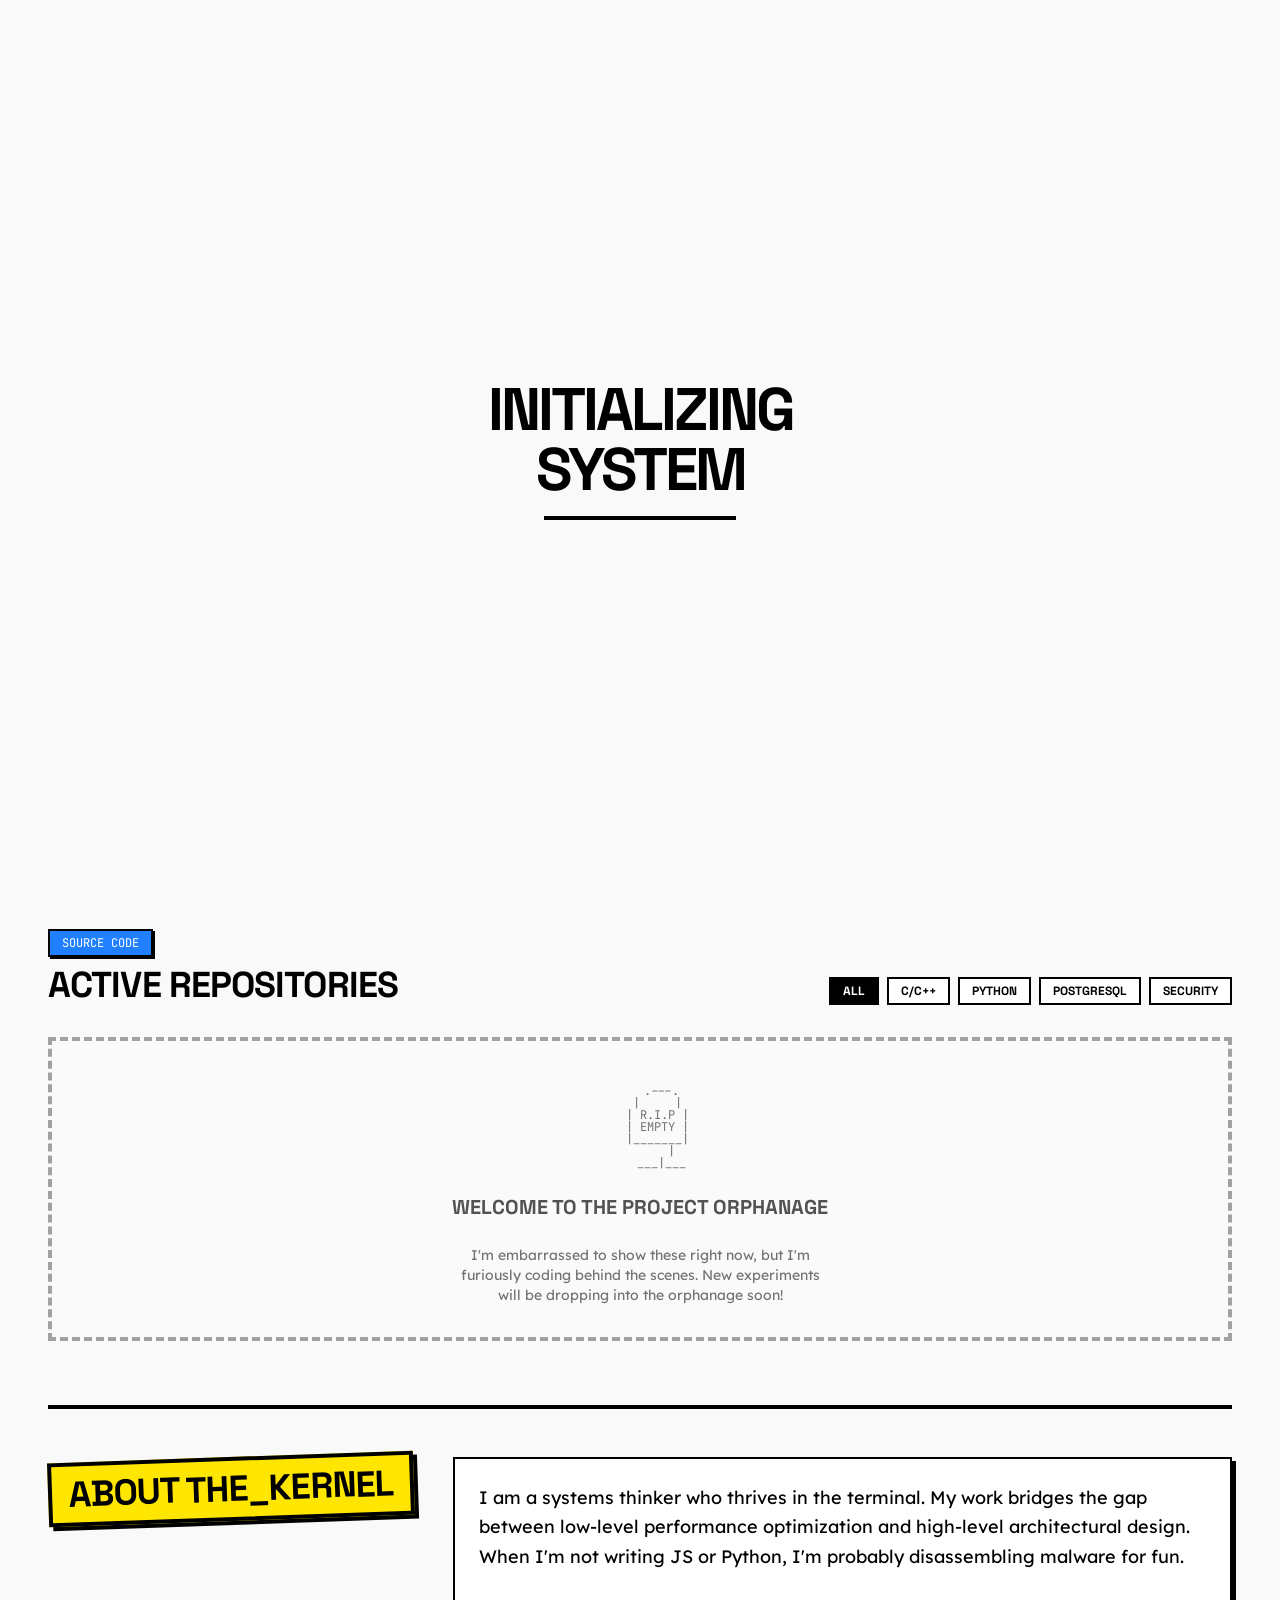
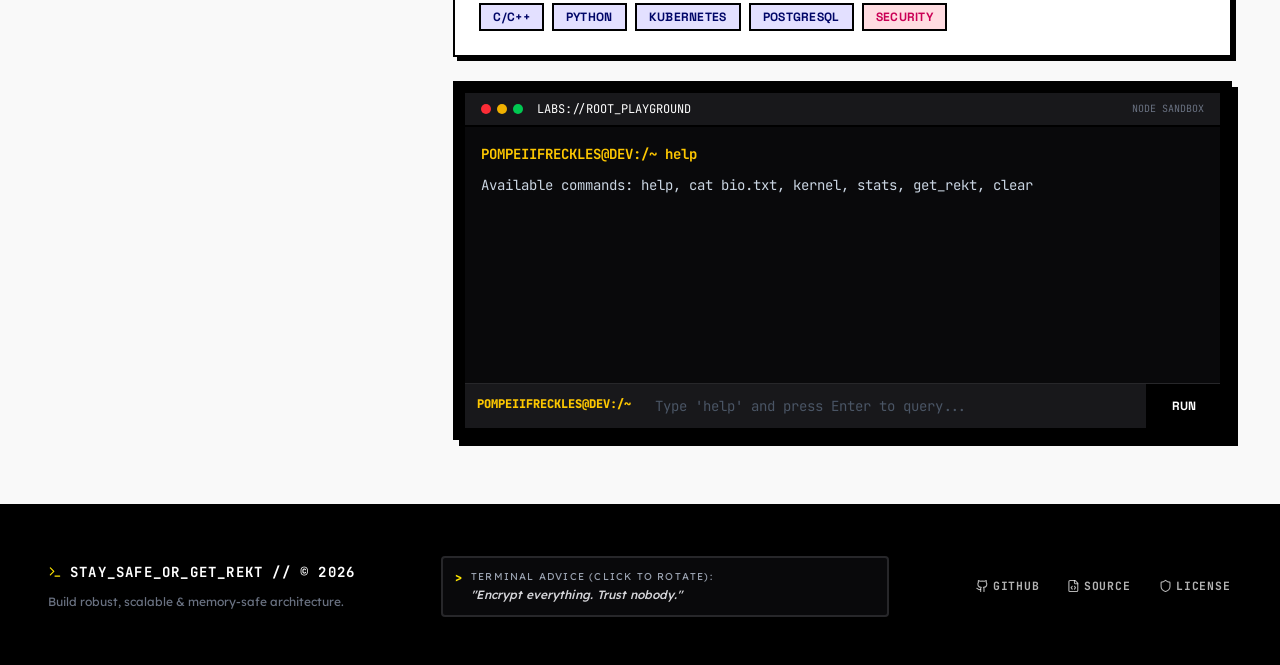
<file: index.html>
<!doctype html>
<html lang="en">
  <head>
    <meta charset="UTF-8" />
    <meta name="viewport" content="width=device-width, initial-scale=1.0" />
    <title>Pompeiifreckles</title>
    <script type="module" crossorigin src="/assets/index-KsRLMrc1.js"></script>
    <link rel="stylesheet" crossorigin href="/assets/index-DCqxo_Gd.css">
  </head>
  <body>
    <div id="root"></div>
  </body>
</html>
</file>
<file: assets/index-DCqxo_Gd.css>
@import"https://fonts.googleapis.com/css2?family=Space+Grotesk:wght@400;600;700;900&family=Lexend:wght@400;500;600&family=JetBrains+Mono:wght@400;700&display=swap";/*! tailwindcss v4.3.0 | MIT License | https://tailwindcss.com */@layer properties{@supports (((-webkit-hyphens:none)) and (not (margin-trim:inline))) or ((-moz-orient:inline) and (not (color:rgb(from red r g b)))){*,:before,:after,::backdrop{--tw-scale-x:1;--tw-scale-y:1;--tw-scale-z:1;--tw-rotate-x:initial;--tw-rotate-y:initial;--tw-rotate-z:initial;--tw-skew-x:initial;--tw-skew-y:initial;--tw-space-y-reverse:0;--tw-divide-x-reverse:0;--tw-border-style:solid;--tw-divide-y-reverse:0;--tw-gradient-position:initial;--tw-gradient-from:#0000;--tw-gradient-via:#0000;--tw-gradient-to:#0000;--tw-gradient-stops:initial;--tw-gradient-via-stops:initial;--tw-gradient-from-position:0%;--tw-gradient-via-position:50%;--tw-gradient-to-position:100%;--tw-leading:initial;--tw-font-weight:initial;--tw-tracking:initial;--tw-shadow:0 0 #0000;--tw-shadow-color:initial;--tw-shadow-alpha:100%;--tw-inset-shadow:0 0 #0000;--tw-inset-shadow-color:initial;--tw-inset-shadow-alpha:100%;--tw-ring-color:initial;--tw-ring-shadow:0 0 #0000;--tw-inset-ring-color:initial;--tw-inset-ring-shadow:0 0 #0000;--tw-ring-inset:initial;--tw-ring-offset-width:0px;--tw-ring-offset-color:#fff;--tw-ring-offset-shadow:0 0 #0000;--tw-outline-style:solid;--tw-blur:initial;--tw-brightness:initial;--tw-contrast:initial;--tw-grayscale:initial;--tw-hue-rotate:initial;--tw-invert:initial;--tw-opacity:initial;--tw-saturate:initial;--tw-sepia:initial;--tw-drop-shadow:initial;--tw-drop-shadow-color:initial;--tw-drop-shadow-alpha:100%;--tw-drop-shadow-size:initial;--tw-backdrop-blur:initial;--tw-backdrop-brightness:initial;--tw-backdrop-contrast:initial;--tw-backdrop-grayscale:initial;--tw-backdrop-hue-rotate:initial;--tw-backdrop-invert:initial;--tw-backdrop-opacity:initial;--tw-backdrop-saturate:initial;--tw-backdrop-sepia:initial;--tw-duration:initial;--tw-content:"";--tw-translate-x:0;--tw-translate-y:0;--tw-translate-z:0}}}@layer theme{:root,:host{--font-sans:"Lexend", system-ui, sans-serif;--font-mono:"JetBrains Mono", monospace;--color-red-100:oklch(93.6% .032 17.717);--color-red-200:oklch(88.5% .062 18.334);--color-red-300:oklch(80.8% .114 19.571);--color-red-400:oklch(70.4% .191 22.216);--color-red-500:oklch(63.7% .237 25.331);--color-red-600:oklch(57.7% .245 27.325);--color-red-700:oklch(50.5% .213 27.518);--color-red-950:oklch(25.8% .092 26.042);--color-orange-400:oklch(75% .183 55.934);--color-amber-50:oklch(98.7% .022 95.277);--color-amber-100:oklch(96.2% .059 95.617);--color-amber-200:oklch(92.4% .12 95.746);--color-amber-300:oklch(87.9% .169 91.605);--color-amber-400:oklch(82.8% .189 84.429);--color-amber-600:oklch(66.6% .179 58.318);--color-amber-700:oklch(55.5% .163 48.998);--color-amber-900:oklch(41.4% .112 45.904);--color-amber-950:oklch(27.9% .077 45.635);--color-yellow-400:oklch(85.2% .199 91.936);--color-yellow-500:oklch(79.5% .184 86.047);--color-yellow-600:oklch(68.1% .162 75.834);--color-lime-400:oklch(84.1% .238 128.85);--color-green-400:oklch(79.2% .209 151.711);--color-green-500:oklch(72.3% .219 149.579);--color-emerald-50:oklch(97.9% .021 166.113);--color-emerald-100:oklch(95% .052 163.051);--color-emerald-200:oklch(90.5% .093 164.15);--color-emerald-300:oklch(84.5% .143 164.978);--color-emerald-400:oklch(76.5% .177 163.223);--color-emerald-600:oklch(59.6% .145 163.225);--color-emerald-700:oklch(50.8% .118 165.612);--color-emerald-800:oklch(43.2% .095 166.913);--color-emerald-900:oklch(37.8% .077 168.94);--color-emerald-950:oklch(26.2% .051 172.552);--color-teal-200:oklch(91% .096 180.426);--color-teal-400:oklch(77.7% .152 181.912);--color-teal-700:oklch(51.1% .096 186.391);--color-cyan-400:oklch(78.9% .154 211.53);--color-sky-300:oklch(82.8% .111 230.318);--color-sky-400:oklch(74.6% .16 232.661);--color-sky-900:oklch(39.1% .09 240.876);--color-blue-400:oklch(70.7% .165 254.624);--color-blue-500:oklch(62.3% .214 259.815);--color-blue-900:oklch(37.9% .146 265.522);--color-indigo-500:oklch(58.5% .233 277.117);--color-purple-400:oklch(71.4% .203 305.504);--color-purple-500:oklch(62.7% .265 303.9);--color-purple-700:oklch(49.6% .265 301.924);--color-pink-300:oklch(82.3% .12 346.018);--color-pink-500:oklch(65.6% .241 354.308);--color-rose-300:oklch(81% .117 11.638);--color-rose-400:oklch(71.2% .194 13.428);--color-rose-500:oklch(64.5% .246 16.439);--color-rose-600:oklch(58.6% .253 17.585);--color-rose-700:oklch(51.4% .222 16.935);--color-rose-800:oklch(45.5% .188 13.697);--color-slate-100:oklch(96.8% .007 247.896);--color-slate-300:oklch(86.9% .022 252.894);--color-slate-400:oklch(70.4% .04 256.788);--color-slate-600:oklch(44.6% .043 257.281);--color-slate-700:oklch(37.2% .044 257.287);--color-slate-800:oklch(27.9% .041 260.031);--color-slate-900:oklch(20.8% .042 265.755);--color-slate-950:oklch(12.9% .042 264.695);--color-gray-300:oklch(87.2% .01 258.338);--color-gray-400:oklch(70.7% .022 261.325);--color-gray-500:oklch(55.1% .027 264.364);--color-gray-600:oklch(44.6% .03 256.802);--color-zinc-100:oklch(96.7% .001 286.375);--color-zinc-200:oklch(92% .004 286.32);--color-zinc-300:oklch(87.1% .006 286.286);--color-zinc-400:oklch(70.5% .015 286.067);--color-zinc-500:oklch(55.2% .016 285.938);--color-zinc-600:oklch(44.2% .017 285.786);--color-zinc-700:oklch(37% .013 285.805);--color-zinc-800:oklch(27.4% .006 286.033);--color-zinc-900:oklch(21% .006 285.885);--color-zinc-950:oklch(14.1% .005 285.823);--color-neutral-50:oklch(98.5% 0 0);--color-neutral-100:oklch(97% 0 0);--color-neutral-200:oklch(92.2% 0 0);--color-neutral-300:oklch(87% 0 0);--color-neutral-400:oklch(70.8% 0 0);--color-neutral-500:oklch(55.6% 0 0);--color-neutral-600:oklch(43.9% 0 0);--color-neutral-700:oklch(37.1% 0 0);--color-neutral-800:oklch(26.9% 0 0);--color-neutral-900:oklch(20.5% 0 0);--color-neutral-950:oklch(14.5% 0 0);--color-black:#000;--color-white:#fff;--spacing:.25rem;--container-sm:24rem;--container-md:28rem;--container-xl:36rem;--container-2xl:42rem;--text-xs:.75rem;--text-xs--line-height:calc(1 / .75);--text-sm:.875rem;--text-sm--line-height:calc(1.25 / .875);--text-base:1rem;--text-base--line-height: 1.5 ;--text-lg:1.125rem;--text-lg--line-height:calc(1.75 / 1.125);--text-xl:1.25rem;--text-xl--line-height:calc(1.75 / 1.25);--text-2xl:1.5rem;--text-2xl--line-height:calc(2 / 1.5);--text-3xl:1.875rem;--text-3xl--line-height: 1.2 ;--text-4xl:2.25rem;--text-4xl--line-height:calc(2.5 / 2.25);--text-5xl:3rem;--text-5xl--line-height:1;--text-6xl:3.75rem;--text-6xl--line-height:1;--text-7xl:4.5rem;--text-7xl--line-height:1;--text-8xl:6rem;--text-8xl--line-height:1;--font-weight-normal:400;--font-weight-medium:500;--font-weight-bold:700;--font-weight-extrabold:800;--font-weight-black:900;--tracking-tighter:-.05em;--tracking-tight:-.025em;--tracking-normal:0em;--tracking-wide:.025em;--tracking-wider:.05em;--tracking-widest:.1em;--leading-tight:1.25;--leading-snug:1.375;--leading-relaxed:1.625;--radius-sm:.25rem;--animate-spin:spin 1s linear infinite;--animate-ping:ping 1s cubic-bezier(0, 0, .2, 1) infinite;--animate-pulse:pulse 2s cubic-bezier(.4, 0, .6, 1) infinite;--animate-bounce:bounce 1s infinite;--blur-xs:4px;--aspect-video:16 / 9;--default-transition-duration:.15s;--default-transition-timing-function:cubic-bezier(.4, 0, .2, 1);--default-font-family:var(--font-sans);--default-mono-font-family:var(--font-mono);--font-heading:"Space Grotesk", sans-serif;--color-neo-blue:#2080ff}}@layer base{*,:after,:before,::backdrop{box-sizing:border-box;border:0 solid;margin:0;padding:0}::file-selector-button{box-sizing:border-box;border:0 solid;margin:0;padding:0}html,:host{-webkit-text-size-adjust:100%;-moz-tab-size:4;tab-size:4;line-height:1.5;font-family:var(--default-font-family,ui-sans-serif, system-ui, sans-serif, "Apple Color Emoji", "Segoe UI Emoji", "Segoe UI Symbol", "Noto Color Emoji");font-feature-settings:var(--default-font-feature-settings,normal);font-variation-settings:var(--default-font-variation-settings,normal);-webkit-tap-highlight-color:transparent}hr{height:0;color:inherit;border-top-width:1px}abbr:where([title]){-webkit-text-decoration:underline dotted;text-decoration:underline dotted}h1,h2,h3,h4,h5,h6{font-size:inherit;font-weight:inherit}a{color:inherit;-webkit-text-decoration:inherit;text-decoration:inherit}b,strong{font-weight:bolder}code,kbd,samp,pre{font-family:var(--default-mono-font-family,ui-monospace, SFMono-Regular, Menlo, Monaco, Consolas, "Liberation Mono", "Courier New", monospace);font-feature-settings:var(--default-mono-font-feature-settings,normal);font-variation-settings:var(--default-mono-font-variation-settings,normal);font-size:1em}small{font-size:80%}sub,sup{vertical-align:baseline;font-size:75%;line-height:0;position:relative}sub{bottom:-.25em}sup{top:-.5em}table{text-indent:0;border-color:inherit;border-collapse:collapse}:-moz-focusring{outline:auto}progress{vertical-align:baseline}summary{display:list-item}ol,ul,menu{list-style:none}img,svg,video,canvas,audio,iframe,embed,object{vertical-align:middle;display:block}img,video{max-width:100%;height:auto}button,input,select,optgroup,textarea{font:inherit;font-feature-settings:inherit;font-variation-settings:inherit;letter-spacing:inherit;color:inherit;opacity:1;background-color:#0000;border-radius:0}::file-selector-button{font:inherit;font-feature-settings:inherit;font-variation-settings:inherit;letter-spacing:inherit;color:inherit;opacity:1;background-color:#0000;border-radius:0}:where(select:is([multiple],[size])) optgroup{font-weight:bolder}:where(select:is([multiple],[size])) optgroup option{padding-inline-start:20px}::file-selector-button{margin-inline-end:4px}::placeholder{opacity:1}@supports (not ((-webkit-appearance:-apple-pay-button))) or (contain-intrinsic-size:1px){::placeholder{color:currentColor}@supports (color:color-mix(in lab,red,red)){::placeholder{color:color-mix(in oklab,currentcolor 50%,transparent)}}}textarea{resize:vertical}::-webkit-search-decoration{-webkit-appearance:none}::-webkit-date-and-time-value{min-height:1lh;text-align:inherit}::-webkit-datetime-edit{display:inline-flex}::-webkit-datetime-edit-fields-wrapper{padding:0}::-webkit-datetime-edit{padding-block:0}::-webkit-datetime-edit-year-field{padding-block:0}::-webkit-datetime-edit-month-field{padding-block:0}::-webkit-datetime-edit-day-field{padding-block:0}::-webkit-datetime-edit-hour-field{padding-block:0}::-webkit-datetime-edit-minute-field{padding-block:0}::-webkit-datetime-edit-second-field{padding-block:0}::-webkit-datetime-edit-millisecond-field{padding-block:0}::-webkit-datetime-edit-meridiem-field{padding-block:0}::-webkit-calendar-picker-indicator{line-height:1}:-moz-ui-invalid{box-shadow:none}button,input:where([type=button],[type=reset],[type=submit]){-webkit-appearance:button;-moz-appearance:button;appearance:button}::file-selector-button{-webkit-appearance:button;-moz-appearance:button;appearance:button}::-webkit-inner-spin-button{height:auto}::-webkit-outer-spin-button{height:auto}[hidden]:where(:not([hidden=until-found])){display:none!important}}@layer components;@layer utilities{.pointer-events-none{pointer-events:none}.collapse{visibility:collapse}.visible{visibility:visible}.absolute{position:absolute}.fixed{position:fixed}.relative{position:relative}.static{position:static}.sticky{position:sticky}.inset-0{inset:calc(var(--spacing) * 0)}.top-0{top:calc(var(--spacing) * 0)}.top-2{top:calc(var(--spacing) * 2)}.top-4{top:calc(var(--spacing) * 4)}.top-\[71px\]{top:71px}.right-0{right:calc(var(--spacing) * 0)}.right-2{right:calc(var(--spacing) * 2)}.right-4{right:calc(var(--spacing) * 4)}.bottom-0{bottom:calc(var(--spacing) * 0)}.bottom-1{bottom:calc(var(--spacing) * 1)}.bottom-4{bottom:calc(var(--spacing) * 4)}.left-0{left:calc(var(--spacing) * 0)}.left-1{left:calc(var(--spacing) * 1)}.left-2{left:calc(var(--spacing) * 2)}.left-4{left:calc(var(--spacing) * 4)}.isolate{isolation:isolate}.z-10{z-index:10}.z-40{z-index:40}.z-50{z-index:50}.z-\[55\]{z-index:55}.z-\[100\]{z-index:100}.col-span-5{grid-column:span 5/span 5}.col-span-7{grid-column:span 7/span 7}.float-left{float:left}.container{width:100%}@media(min-width:40rem){.container{max-width:40rem}}@media(min-width:48rem){.container{max-width:48rem}}@media(min-width:64rem){.container{max-width:64rem}}@media(min-width:80rem){.container{max-width:80rem}}@media(min-width:96rem){.container{max-width:96rem}}.-m-4{margin:calc(var(--spacing) * -4)}.m-1{margin:calc(var(--spacing) * 1)}.mx-auto{margin-inline:auto}.my-4{margin-block:calc(var(--spacing) * 4)}.my-6{margin-block:calc(var(--spacing) * 6)}.my-8{margin-block:calc(var(--spacing) * 8)}.my-10{margin-block:calc(var(--spacing) * 10)}.my-12{margin-block:calc(var(--spacing) * 12)}.my-auto{margin-block:auto}.mt-0\.5{margin-top:calc(var(--spacing) * .5)}.mt-1{margin-top:calc(var(--spacing) * 1)}.mt-1\.5{margin-top:calc(var(--spacing) * 1.5)}.mt-2{margin-top:calc(var(--spacing) * 2)}.mt-3{margin-top:calc(var(--spacing) * 3)}.mt-4{margin-top:calc(var(--spacing) * 4)}.mt-6{margin-top:calc(var(--spacing) * 6)}.mt-8{margin-top:calc(var(--spacing) * 8)}.mt-12{margin-top:calc(var(--spacing) * 12)}.mt-16{margin-top:calc(var(--spacing) * 16)}.mt-auto{margin-top:auto}.mr-1{margin-right:calc(var(--spacing) * 1)}.mr-2{margin-right:calc(var(--spacing) * 2)}.mb-1{margin-bottom:calc(var(--spacing) * 1)}.mb-1\.5{margin-bottom:calc(var(--spacing) * 1.5)}.mb-2{margin-bottom:calc(var(--spacing) * 2)}.mb-3{margin-bottom:calc(var(--spacing) * 3)}.mb-4{margin-bottom:calc(var(--spacing) * 4)}.mb-6{margin-bottom:calc(var(--spacing) * 6)}.mb-8{margin-bottom:calc(var(--spacing) * 8)}.ml-2{margin-left:calc(var(--spacing) * 2)}.ml-4{margin-left:calc(var(--spacing) * 4)}.block{display:block}.flex{display:flex}.grid{display:grid}.hidden{display:none}.inline{display:inline}.inline-block{display:inline-block}.inline-flex{display:inline-flex}.table{display:table}.aspect-video{aspect-ratio:var(--aspect-video)}.h-1{height:calc(var(--spacing) * 1)}.h-1\.5{height:calc(var(--spacing) * 1.5)}.h-2{height:calc(var(--spacing) * 2)}.h-2\.5{height:calc(var(--spacing) * 2.5)}.h-3{height:calc(var(--spacing) * 3)}.h-3\.5{height:calc(var(--spacing) * 3.5)}.h-4{height:calc(var(--spacing) * 4)}.h-5{height:calc(var(--spacing) * 5)}.h-6{height:calc(var(--spacing) * 6)}.h-8{height:calc(var(--spacing) * 8)}.h-10{height:calc(var(--spacing) * 10)}.h-12{height:calc(var(--spacing) * 12)}.h-16{height:calc(var(--spacing) * 16)}.h-20{height:calc(var(--spacing) * 20)}.h-24{height:calc(var(--spacing) * 24)}.h-28{height:calc(var(--spacing) * 28)}.h-48{height:calc(var(--spacing) * 48)}.h-64{height:calc(var(--spacing) * 64)}.h-\[160px\]{height:160px}.h-\[180px\]{height:180px}.h-\[190px\]{height:190px}.h-\[256px\]{height:256px}.h-auto{height:auto}.h-full{height:100%}.max-h-\[110px\]{max-height:110px}.max-h-\[180px\]{max-height:180px}.max-h-\[400px\]{max-height:400px}.min-h-\[140px\]{min-height:140px}.min-h-\[220px\]{min-height:220px}.min-h-\[240px\]{min-height:240px}.min-h-\[300px\]{min-height:300px}.min-h-\[400px\]{min-height:400px}.min-h-screen{min-height:100vh}.w-1{width:calc(var(--spacing) * 1)}.w-1\.5{width:calc(var(--spacing) * 1.5)}.w-2{width:calc(var(--spacing) * 2)}.w-2\.5{width:calc(var(--spacing) * 2.5)}.w-3{width:calc(var(--spacing) * 3)}.w-3\.5{width:calc(var(--spacing) * 3.5)}.w-4{width:calc(var(--spacing) * 4)}.w-5{width:calc(var(--spacing) * 5)}.w-6{width:calc(var(--spacing) * 6)}.w-8{width:calc(var(--spacing) * 8)}.w-10{width:calc(var(--spacing) * 10)}.w-12{width:calc(var(--spacing) * 12)}.w-16{width:calc(var(--spacing) * 16)}.w-20{width:calc(var(--spacing) * 20)}.w-24{width:calc(var(--spacing) * 24)}.w-48{width:calc(var(--spacing) * 48)}.w-\[45\%\]{width:45%}.w-\[180px\]{width:180px}.w-full{width:100%}.max-w-2xl{max-width:var(--container-2xl)}.max-w-\[180px\]{max-width:180px}.max-w-\[200px\]{max-width:200px}.max-w-\[240px\]{max-width:240px}.max-w-\[280px\]{max-width:280px}.max-w-\[320px\]{max-width:320px}.max-w-\[340px\]{max-width:340px}.max-w-\[1440px\]{max-width:1440px}.max-w-full{max-width:100%}.max-w-none{max-width:none}.max-w-sm{max-width:var(--container-sm)}.max-w-xl{max-width:var(--container-xl)}.min-w-\[80px\]{min-width:80px}.flex-1{flex:1}.flex-shrink-0{flex-shrink:0}.flex-grow{flex-grow:1}.scale-95{--tw-scale-x:95%;--tw-scale-y:95%;--tw-scale-z:95%;scale:var(--tw-scale-x) var(--tw-scale-y)}.scale-\[0\.98\]{scale:.98}.-rotate-1{rotate:-1deg}.-rotate-2{rotate:-2deg}.transform{transform:var(--tw-rotate-x,) var(--tw-rotate-y,) var(--tw-rotate-z,) var(--tw-skew-x,) var(--tw-skew-y,)}.animate-bounce{animation:var(--animate-bounce)}.animate-ping{animation:var(--animate-ping)}.animate-pulse{animation:var(--animate-pulse)}.animate-spin{animation:var(--animate-spin)}.cursor-not-allowed{cursor:not-allowed}.cursor-pointer{cursor:pointer}.resize{resize:both}.resize-none{resize:none}.list-none{list-style-type:none}.grid-cols-1{grid-template-columns:repeat(1,minmax(0,1fr))}.grid-cols-2{grid-template-columns:repeat(2,minmax(0,1fr))}.grid-cols-3{grid-template-columns:repeat(3,minmax(0,1fr))}.grid-cols-4{grid-template-columns:repeat(4,minmax(0,1fr))}.grid-cols-12{grid-template-columns:repeat(12,minmax(0,1fr))}.flex-col{flex-direction:column}.flex-row{flex-direction:row}.flex-wrap{flex-wrap:wrap}.items-center{align-items:center}.items-start{align-items:flex-start}.items-stretch{align-items:stretch}.justify-between{justify-content:space-between}.justify-center{justify-content:center}.justify-end{justify-content:flex-end}.gap-1{gap:calc(var(--spacing) * 1)}.gap-1\.5{gap:calc(var(--spacing) * 1.5)}.gap-2{gap:calc(var(--spacing) * 2)}.gap-2\.5{gap:calc(var(--spacing) * 2.5)}.gap-3{gap:calc(var(--spacing) * 3)}.gap-4{gap:calc(var(--spacing) * 4)}.gap-6{gap:calc(var(--spacing) * 6)}.gap-8{gap:calc(var(--spacing) * 8)}.gap-12{gap:calc(var(--spacing) * 12)}.gap-16{gap:calc(var(--spacing) * 16)}:where(.space-y-1>:not(:last-child)){--tw-space-y-reverse:0;margin-block-start:calc(calc(var(--spacing) * 1) * var(--tw-space-y-reverse));margin-block-end:calc(calc(var(--spacing) * 1) * calc(1 - var(--tw-space-y-reverse)))}:where(.space-y-1\.5>:not(:last-child)){--tw-space-y-reverse:0;margin-block-start:calc(calc(var(--spacing) * 1.5) * var(--tw-space-y-reverse));margin-block-end:calc(calc(var(--spacing) * 1.5) * calc(1 - var(--tw-space-y-reverse)))}:where(.space-y-2>:not(:last-child)){--tw-space-y-reverse:0;margin-block-start:calc(calc(var(--spacing) * 2) * var(--tw-space-y-reverse));margin-block-end:calc(calc(var(--spacing) * 2) * calc(1 - var(--tw-space-y-reverse)))}:where(.space-y-2\.5>:not(:last-child)){--tw-space-y-reverse:0;margin-block-start:calc(calc(var(--spacing) * 2.5) * var(--tw-space-y-reverse));margin-block-end:calc(calc(var(--spacing) * 2.5) * calc(1 - var(--tw-space-y-reverse)))}:where(.space-y-3>:not(:last-child)){--tw-space-y-reverse:0;margin-block-start:calc(calc(var(--spacing) * 3) * var(--tw-space-y-reverse));margin-block-end:calc(calc(var(--spacing) * 3) * calc(1 - var(--tw-space-y-reverse)))}:where(.space-y-4>:not(:last-child)){--tw-space-y-reverse:0;margin-block-start:calc(calc(var(--spacing) * 4) * var(--tw-space-y-reverse));margin-block-end:calc(calc(var(--spacing) * 4) * calc(1 - var(--tw-space-y-reverse)))}:where(.space-y-8>:not(:last-child)){--tw-space-y-reverse:0;margin-block-start:calc(calc(var(--spacing) * 8) * var(--tw-space-y-reverse));margin-block-end:calc(calc(var(--spacing) * 8) * calc(1 - var(--tw-space-y-reverse)))}:where(.divide-x-2>:not(:last-child)){--tw-divide-x-reverse:0;border-inline-style:var(--tw-border-style);border-inline-start-width:calc(2px * var(--tw-divide-x-reverse));border-inline-end-width:calc(2px * calc(1 - var(--tw-divide-x-reverse)))}:where(.divide-y-4>:not(:last-child)){--tw-divide-y-reverse:0;border-bottom-style:var(--tw-border-style);border-top-style:var(--tw-border-style);border-top-width:calc(4px * var(--tw-divide-y-reverse));border-bottom-width:calc(4px * calc(1 - var(--tw-divide-y-reverse)))}:where(.divide-black>:not(:last-child)){border-color:var(--color-black)}.truncate{text-overflow:ellipsis;white-space:nowrap;overflow:hidden}.overflow-hidden{overflow:hidden}.overflow-x-auto{overflow-x:auto}.overflow-x-hidden{overflow-x:hidden}.overflow-y-auto{overflow-y:auto}.rounded{border-radius:.25rem}.rounded-full{border-radius:3.40282e38px}.rounded-none{border-radius:0}.rounded-sm{border-radius:var(--radius-sm)}.border{border-style:var(--tw-border-style);border-width:1px}.border-2{border-style:var(--tw-border-style);border-width:2px}.border-4{border-style:var(--tw-border-style);border-width:4px}.border-t{border-top-style:var(--tw-border-style);border-top-width:1px}.border-t-2{border-top-style:var(--tw-border-style);border-top-width:2px}.border-t-4{border-top-style:var(--tw-border-style);border-top-width:4px}.border-r-2{border-right-style:var(--tw-border-style);border-right-width:2px}.border-b{border-bottom-style:var(--tw-border-style);border-bottom-width:1px}.border-b-2{border-bottom-style:var(--tw-border-style);border-bottom-width:2px}.border-b-4{border-bottom-style:var(--tw-border-style);border-bottom-width:4px}.border-l{border-left-style:var(--tw-border-style);border-left-width:1px}.border-l-2{border-left-style:var(--tw-border-style);border-left-width:2px}.border-l-4{border-left-style:var(--tw-border-style);border-left-width:4px}.border-dashed{--tw-border-style:dashed;border-style:dashed}.border-none{--tw-border-style:none;border-style:none}.border-\[\#00d8ff\]{border-color:#00d8ff}.border-\[\#18b6f6\]{border-color:#18b6f6}.border-\[\#dd0031\]{border-color:#dd0031}.border-\[\#ff3e00\]{border-color:#ff3e00}.border-amber-200{border-color:var(--color-amber-200)}.border-black{border-color:var(--color-black)}.border-black\/5{border-color:#0000000d}@supports (color:color-mix(in lab,red,red)){.border-black\/5{border-color:color-mix(in oklab,var(--color-black) 5%,transparent)}}.border-black\/10{border-color:#0000001a}@supports (color:color-mix(in lab,red,red)){.border-black\/10{border-color:color-mix(in oklab,var(--color-black) 10%,transparent)}}.border-black\/15{border-color:#00000026}@supports (color:color-mix(in lab,red,red)){.border-black\/15{border-color:color-mix(in oklab,var(--color-black) 15%,transparent)}}.border-black\/20{border-color:#0003}@supports (color:color-mix(in lab,red,red)){.border-black\/20{border-color:color-mix(in oklab,var(--color-black) 20%,transparent)}}.border-black\/30{border-color:#0000004d}@supports (color:color-mix(in lab,red,red)){.border-black\/30{border-color:color-mix(in oklab,var(--color-black) 30%,transparent)}}.border-emerald-800{border-color:var(--color-emerald-800)}.border-emerald-900{border-color:var(--color-emerald-900)}.border-gray-400{border-color:var(--color-gray-400)}.border-neutral-200{border-color:var(--color-neutral-200)}.border-neutral-300{border-color:var(--color-neutral-300)}.border-neutral-400{border-color:var(--color-neutral-400)}.border-neutral-700{border-color:var(--color-neutral-700)}.border-neutral-800{border-color:var(--color-neutral-800)}.border-red-500{border-color:var(--color-red-500)}.border-rose-300{border-color:var(--color-rose-300)}.border-sky-300{border-color:var(--color-sky-300)}.border-slate-300{border-color:var(--color-slate-300)}.border-slate-700{border-color:var(--color-slate-700)}.border-white{border-color:var(--color-white)}.border-white\/5{border-color:#ffffff0d}@supports (color:color-mix(in lab,red,red)){.border-white\/5{border-color:color-mix(in oklab,var(--color-white) 5%,transparent)}}.border-white\/10{border-color:#ffffff1a}@supports (color:color-mix(in lab,red,red)){.border-white\/10{border-color:color-mix(in oklab,var(--color-white) 10%,transparent)}}.border-yellow-600{border-color:var(--color-yellow-600)}.border-zinc-800{border-color:var(--color-zinc-800)}.border-zinc-900{border-color:var(--color-zinc-900)}.border-t-transparent{border-top-color:#0000}.bg-\[\#0e1726\]{background-color:#0e1726}.bg-\[\#00d8ff\]\/10{background-color:#00d8ff1a}.bg-\[\#00d8ff\]\/20{background-color:#00d8ff33}.bg-\[\#2a3649\]{background-color:#2a3649}.bg-\[\#2c1d2d\]{background-color:#2c1d2d}.bg-\[\#4d4d4d\]{background-color:#4d4d4d}.bg-\[\#18b6f6\]\/10{background-color:#18b6f61a}.bg-\[\#18b6f6\]\/20{background-color:#18b6f633}.bg-\[\#075e54\]{background-color:#075e54}.bg-\[\#128c7e\]{background-color:#128c7e}.bg-\[\#18181b\]{background-color:#18181b}.bg-\[\#FFE600\]{background-color:#ffe600}.bg-\[\#aee5eb\]{background-color:#aee5eb}.bg-\[\#bdc2ff\]{background-color:#bdc2ff}.bg-\[\#bdffc2\]{background-color:#bdffc2}.bg-\[\#cc0000\]{background-color:#c00}.bg-\[\#ccd9ff\]{background-color:#ccd9ff}.bg-\[\#dd0031\]\/10{background-color:#dd00311a}.bg-\[\#dd0031\]\/20{background-color:#dd003133}.bg-\[\#e0f2fe\]{background-color:#e0f2fe}.bg-\[\#e0f3ff\]{background-color:#e0f3ff}.bg-\[\#e0ffca\]{background-color:#e0ffca}.bg-\[\#e3e0ff\]{background-color:#e3e0ff}.bg-\[\#f9f9f9\]{background-color:#f9f9f9}.bg-\[\#faf8f5\]{background-color:#faf8f5}.bg-\[\#ff3e00\]\/10{background-color:#ff3e001a}.bg-\[\#ff3e00\]\/20{background-color:#ff3e0033}.bg-\[\#ff4a4c\]{background-color:#ff4a4c}.bg-\[\#ff7e67\]{background-color:#ff7e67}.bg-\[\#ffa0bf\]{background-color:#ffa0bf}.bg-\[\#ffa6b6\]{background-color:#ffa6b6}.bg-\[\#ffb2bf\]{background-color:#ffb2bf}.bg-\[\#ffdad6\]{background-color:#ffdad6}.bg-\[\#ffdce1\]{background-color:#ffdce1}.bg-\[\#ffe600\]{background-color:#ffe600}.bg-\[\#ffffff10\]{background-color:#ffffff10}.bg-amber-50{background-color:var(--color-amber-50)}.bg-amber-100{background-color:var(--color-amber-100)}.bg-amber-300{background-color:var(--color-amber-300)}.bg-amber-400{background-color:var(--color-amber-400)}.bg-black{background-color:var(--color-black)}.bg-black\/40{background-color:#0006}@supports (color:color-mix(in lab,red,red)){.bg-black\/40{background-color:color-mix(in oklab,var(--color-black) 40%,transparent)}}.bg-black\/50{background-color:#00000080}@supports (color:color-mix(in lab,red,red)){.bg-black\/50{background-color:color-mix(in oklab,var(--color-black) 50%,transparent)}}.bg-black\/75{background-color:#000000bf}@supports (color:color-mix(in lab,red,red)){.bg-black\/75{background-color:color-mix(in oklab,var(--color-black) 75%,transparent)}}.bg-blue-400{background-color:var(--color-blue-400)}.bg-cyan-400{background-color:var(--color-cyan-400)}.bg-emerald-50{background-color:var(--color-emerald-50)}.bg-emerald-100{background-color:var(--color-emerald-100)}.bg-emerald-300{background-color:var(--color-emerald-300)}.bg-emerald-400{background-color:var(--color-emerald-400)}.bg-emerald-600{background-color:var(--color-emerald-600)}.bg-emerald-950\/20{background-color:#002c2233}@supports (color:color-mix(in lab,red,red)){.bg-emerald-950\/20{background-color:color-mix(in oklab,var(--color-emerald-950) 20%,transparent)}}.bg-gray-300{background-color:var(--color-gray-300)}.bg-gray-400{background-color:var(--color-gray-400)}.bg-green-500{background-color:var(--color-green-500)}.bg-neo-blue{background-color:var(--color-neo-blue)}.bg-neutral-50{background-color:var(--color-neutral-50)}.bg-neutral-100{background-color:var(--color-neutral-100)}.bg-neutral-100\/20{background-color:#f5f5f533}@supports (color:color-mix(in lab,red,red)){.bg-neutral-100\/20{background-color:color-mix(in oklab,var(--color-neutral-100) 20%,transparent)}}.bg-neutral-200{background-color:var(--color-neutral-200)}.bg-neutral-200\/60{background-color:#e5e5e599}@supports (color:color-mix(in lab,red,red)){.bg-neutral-200\/60{background-color:color-mix(in oklab,var(--color-neutral-200) 60%,transparent)}}.bg-neutral-300{background-color:var(--color-neutral-300)}.bg-neutral-600{background-color:var(--color-neutral-600)}.bg-neutral-900{background-color:var(--color-neutral-900)}.bg-neutral-950{background-color:var(--color-neutral-950)}.bg-purple-400{background-color:var(--color-purple-400)}.bg-red-100{background-color:var(--color-red-100)}.bg-red-400{background-color:var(--color-red-400)}.bg-red-500{background-color:var(--color-red-500)}.bg-rose-300{background-color:var(--color-rose-300)}.bg-rose-400{background-color:var(--color-rose-400)}.bg-sky-900{background-color:var(--color-sky-900)}.bg-slate-700{background-color:var(--color-slate-700)}.bg-slate-800{background-color:var(--color-slate-800)}.bg-slate-900{background-color:var(--color-slate-900)}.bg-teal-200{background-color:var(--color-teal-200)}.bg-transparent{background-color:#0000}.bg-white{background-color:var(--color-white)}.bg-white\/10{background-color:#ffffff1a}@supports (color:color-mix(in lab,red,red)){.bg-white\/10{background-color:color-mix(in oklab,var(--color-white) 10%,transparent)}}.bg-yellow-400{background-color:var(--color-yellow-400)}.bg-yellow-500{background-color:var(--color-yellow-500)}.bg-zinc-800{background-color:var(--color-zinc-800)}.bg-zinc-900{background-color:var(--color-zinc-900)}.bg-zinc-950{background-color:var(--color-zinc-950)}.bg-gradient-to-b{--tw-gradient-position:to bottom in oklab;background-image:linear-gradient(var(--tw-gradient-stops))}.bg-gradient-to-r{--tw-gradient-position:to right in oklab;background-image:linear-gradient(var(--tw-gradient-stops))}.from-indigo-500{--tw-gradient-from:var(--color-indigo-500);--tw-gradient-stops:var(--tw-gradient-via-stops,var(--tw-gradient-position), var(--tw-gradient-from) var(--tw-gradient-from-position), var(--tw-gradient-to) var(--tw-gradient-to-position))}.from-red-500{--tw-gradient-from:var(--color-red-500);--tw-gradient-stops:var(--tw-gradient-via-stops,var(--tw-gradient-position), var(--tw-gradient-from) var(--tw-gradient-from-position), var(--tw-gradient-to) var(--tw-gradient-to-position))}.via-green-400{--tw-gradient-via:var(--color-green-400);--tw-gradient-via-stops:var(--tw-gradient-position), var(--tw-gradient-from) var(--tw-gradient-from-position), var(--tw-gradient-via) var(--tw-gradient-via-position), var(--tw-gradient-to) var(--tw-gradient-to-position);--tw-gradient-stops:var(--tw-gradient-via-stops)}.via-orange-400{--tw-gradient-via:var(--color-orange-400);--tw-gradient-via-stops:var(--tw-gradient-position), var(--tw-gradient-from) var(--tw-gradient-from-position), var(--tw-gradient-via) var(--tw-gradient-via-position), var(--tw-gradient-to) var(--tw-gradient-to-position);--tw-gradient-stops:var(--tw-gradient-via-stops)}.via-purple-500{--tw-gradient-via:var(--color-purple-500);--tw-gradient-via-stops:var(--tw-gradient-position), var(--tw-gradient-from) var(--tw-gradient-from-position), var(--tw-gradient-via) var(--tw-gradient-via-position), var(--tw-gradient-to) var(--tw-gradient-to-position);--tw-gradient-stops:var(--tw-gradient-via-stops)}.to-pink-500{--tw-gradient-to:var(--color-pink-500);--tw-gradient-stops:var(--tw-gradient-via-stops,var(--tw-gradient-position), var(--tw-gradient-from) var(--tw-gradient-from-position), var(--tw-gradient-to) var(--tw-gradient-to-position))}.to-sky-400{--tw-gradient-to:var(--color-sky-400);--tw-gradient-stops:var(--tw-gradient-via-stops,var(--tw-gradient-position), var(--tw-gradient-from) var(--tw-gradient-from-position), var(--tw-gradient-to) var(--tw-gradient-to-position))}.fill-\[\#FFE600\]{fill:#ffe600}.fill-\[\#ca0055\]{fill:#ca0055}.fill-red-200{fill:var(--color-red-200)}.fill-yellow-400{fill:var(--color-yellow-400)}.object-cover{object-fit:cover}.p-0\.5{padding:calc(var(--spacing) * .5)}.p-1{padding:calc(var(--spacing) * 1)}.p-1\.5{padding:calc(var(--spacing) * 1.5)}.p-2{padding:calc(var(--spacing) * 2)}.p-2\.5{padding:calc(var(--spacing) * 2.5)}.p-3{padding:calc(var(--spacing) * 3)}.p-3\.5{padding:calc(var(--spacing) * 3.5)}.p-4{padding:calc(var(--spacing) * 4)}.p-5{padding:calc(var(--spacing) * 5)}.p-6{padding:calc(var(--spacing) * 6)}.p-8{padding:calc(var(--spacing) * 8)}.p-12{padding:calc(var(--spacing) * 12)}.px-1{padding-inline:calc(var(--spacing) * 1)}.px-1\.5{padding-inline:calc(var(--spacing) * 1.5)}.px-2{padding-inline:calc(var(--spacing) * 2)}.px-3{padding-inline:calc(var(--spacing) * 3)}.px-4{padding-inline:calc(var(--spacing) * 4)}.px-5{padding-inline:calc(var(--spacing) * 5)}.px-6{padding-inline:calc(var(--spacing) * 6)}.py-0\.5{padding-block:calc(var(--spacing) * .5)}.py-1{padding-block:calc(var(--spacing) * 1)}.py-1\.5{padding-block:calc(var(--spacing) * 1.5)}.py-2{padding-block:calc(var(--spacing) * 2)}.py-2\.5{padding-block:calc(var(--spacing) * 2.5)}.py-3{padding-block:calc(var(--spacing) * 3)}.py-4{padding-block:calc(var(--spacing) * 4)}.py-6{padding-block:calc(var(--spacing) * 6)}.py-12{padding-block:calc(var(--spacing) * 12)}.pt-1{padding-top:calc(var(--spacing) * 1)}.pt-2{padding-top:calc(var(--spacing) * 2)}.pt-3{padding-top:calc(var(--spacing) * 3)}.pt-4{padding-top:calc(var(--spacing) * 4)}.pt-8{padding-top:calc(var(--spacing) * 8)}.pt-12{padding-top:calc(var(--spacing) * 12)}.pr-2{padding-right:calc(var(--spacing) * 2)}.pb-1{padding-bottom:calc(var(--spacing) * 1)}.pb-2{padding-bottom:calc(var(--spacing) * 2)}.pb-3{padding-bottom:calc(var(--spacing) * 3)}.pb-4{padding-bottom:calc(var(--spacing) * 4)}.pb-8{padding-bottom:calc(var(--spacing) * 8)}.pl-0{padding-left:calc(var(--spacing) * 0)}.pl-2{padding-left:calc(var(--spacing) * 2)}.text-center{text-align:center}.text-left{text-align:left}.text-right{text-align:right}.font-heading{font-family:var(--font-heading)}.font-mono{font-family:var(--font-mono)}.font-sans{font-family:var(--font-sans)}.text-2xl{font-size:var(--text-2xl);line-height:var(--tw-leading,var(--text-2xl--line-height))}.text-3xl{font-size:var(--text-3xl);line-height:var(--tw-leading,var(--text-3xl--line-height))}.text-4xl{font-size:var(--text-4xl);line-height:var(--tw-leading,var(--text-4xl--line-height))}.text-5xl{font-size:var(--text-5xl);line-height:var(--tw-leading,var(--text-5xl--line-height))}.text-6xl{font-size:var(--text-6xl);line-height:var(--tw-leading,var(--text-6xl--line-height))}.text-base{font-size:var(--text-base);line-height:var(--tw-leading,var(--text-base--line-height))}.text-lg{font-size:var(--text-lg);line-height:var(--tw-leading,var(--text-lg--line-height))}.text-sm{font-size:var(--text-sm);line-height:var(--tw-leading,var(--text-sm--line-height))}.text-xl{font-size:var(--text-xl);line-height:var(--tw-leading,var(--text-xl--line-height))}.text-xs{font-size:var(--text-xs);line-height:var(--tw-leading,var(--text-xs--line-height))}.text-\[6px\]{font-size:6px}.text-\[7px\]{font-size:7px}.text-\[8px\]{font-size:8px}.text-\[9px\]{font-size:9px}.text-\[10px\]{font-size:10px}.text-\[11px\]{font-size:11px}.leading-none{--tw-leading:1;line-height:1}.leading-relaxed{--tw-leading:var(--leading-relaxed);line-height:var(--leading-relaxed)}.leading-snug{--tw-leading:var(--leading-snug);line-height:var(--leading-snug)}.leading-tight{--tw-leading:var(--leading-tight);line-height:var(--leading-tight)}.font-black{--tw-font-weight:var(--font-weight-black);font-weight:var(--font-weight-black)}.font-bold{--tw-font-weight:var(--font-weight-bold);font-weight:var(--font-weight-bold)}.font-extrabold{--tw-font-weight:var(--font-weight-extrabold);font-weight:var(--font-weight-extrabold)}.font-medium{--tw-font-weight:var(--font-weight-medium);font-weight:var(--font-weight-medium)}.font-normal{--tw-font-weight:var(--font-weight-normal);font-weight:var(--font-weight-normal)}.tracking-normal{--tw-tracking:var(--tracking-normal);letter-spacing:var(--tracking-normal)}.tracking-tight{--tw-tracking:var(--tracking-tight);letter-spacing:var(--tracking-tight)}.tracking-tighter{--tw-tracking:var(--tracking-tighter);letter-spacing:var(--tracking-tighter)}.tracking-wide{--tw-tracking:var(--tracking-wide);letter-spacing:var(--tracking-wide)}.tracking-wider{--tw-tracking:var(--tracking-wider);letter-spacing:var(--tracking-wider)}.tracking-widest{--tw-tracking:var(--tracking-widest);letter-spacing:var(--tracking-widest)}.break-words{overflow-wrap:break-word}.break-all{word-break:break-all}.whitespace-nowrap{white-space:nowrap}.whitespace-pre{white-space:pre}.whitespace-pre-wrap{white-space:pre-wrap}.text-\[\#00d8ff\]{color:#00d8ff}.text-\[\#18b6f6\]{color:#18b6f6}.text-\[\#000668\]{color:#000668}.text-\[\#793ef5\]{color:#793ef5}.text-\[\#5563f7\]{color:#5563f7}.text-\[\#FFE600\]{color:#ffe600}.text-\[\#a0ffb5\]{color:#a0ffb5}.text-\[\#aee5eb\]{color:#aee5eb}.text-\[\#ba1a1a\]{color:#ba1a1a}.text-\[\#bfb2ff\]{color:#bfb2ff}.text-\[\#c2dfb8\]{color:#c2dfb8}.text-\[\#ca0055\]{color:#ca0055}.text-\[\#cc2d79\]{color:#cc2d79}.text-\[\#dd0031\]{color:#dd0031}.text-\[\#ff3e00\]{color:#ff3e00}.text-\[\#ffe600\]{color:#ffe600}.text-amber-200{color:var(--color-amber-200)}.text-amber-400{color:var(--color-amber-400)}.text-amber-600{color:var(--color-amber-600)}.text-amber-700{color:var(--color-amber-700)}.text-amber-900{color:var(--color-amber-900)}.text-amber-950{color:var(--color-amber-950)}.text-black{color:var(--color-black)}.text-black\/30{color:#0000004d}@supports (color:color-mix(in lab,red,red)){.text-black\/30{color:color-mix(in oklab,var(--color-black) 30%,transparent)}}.text-black\/60{color:#0009}@supports (color:color-mix(in lab,red,red)){.text-black\/60{color:color-mix(in oklab,var(--color-black) 60%,transparent)}}.text-blue-500{color:var(--color-blue-500)}.text-blue-900{color:var(--color-blue-900)}.text-cyan-400{color:var(--color-cyan-400)}.text-emerald-200{color:var(--color-emerald-200)}.text-emerald-300{color:var(--color-emerald-300)}.text-emerald-400{color:var(--color-emerald-400)}.text-emerald-600{color:var(--color-emerald-600)}.text-emerald-700{color:var(--color-emerald-700)}.text-emerald-800{color:var(--color-emerald-800)}.text-emerald-900{color:var(--color-emerald-900)}.text-emerald-950{color:var(--color-emerald-950)}.text-gray-400{color:var(--color-gray-400)}.text-gray-500{color:var(--color-gray-500)}.text-lime-400{color:var(--color-lime-400)}.text-neutral-200{color:var(--color-neutral-200)}.text-neutral-300{color:var(--color-neutral-300)}.text-neutral-400{color:var(--color-neutral-400)}.text-neutral-500{color:var(--color-neutral-500)}.text-neutral-600{color:var(--color-neutral-600)}.text-neutral-700{color:var(--color-neutral-700)}.text-neutral-800{color:var(--color-neutral-800)}.text-pink-300{color:var(--color-pink-300)}.text-purple-500{color:var(--color-purple-500)}.text-purple-700{color:var(--color-purple-700)}.text-red-300{color:var(--color-red-300)}.text-red-400{color:var(--color-red-400)}.text-red-500{color:var(--color-red-500)}.text-red-600{color:var(--color-red-600)}.text-red-700{color:var(--color-red-700)}.text-red-950{color:var(--color-red-950)}.text-rose-300{color:var(--color-rose-300)}.text-rose-400{color:var(--color-rose-400)}.text-rose-500{color:var(--color-rose-500)}.text-rose-600{color:var(--color-rose-600)}.text-rose-700{color:var(--color-rose-700)}.text-rose-800{color:var(--color-rose-800)}.text-sky-300{color:var(--color-sky-300)}.text-slate-100{color:var(--color-slate-100)}.text-slate-300{color:var(--color-slate-300)}.text-slate-400{color:var(--color-slate-400)}.text-slate-600{color:var(--color-slate-600)}.text-slate-950{color:var(--color-slate-950)}.text-teal-400{color:var(--color-teal-400)}.text-teal-700{color:var(--color-teal-700)}.text-white{color:var(--color-white)}.text-white\/50{color:#ffffff80}@supports (color:color-mix(in lab,red,red)){.text-white\/50{color:color-mix(in oklab,var(--color-white) 50%,transparent)}}.text-white\/70{color:#ffffffb3}@supports (color:color-mix(in lab,red,red)){.text-white\/70{color:color-mix(in oklab,var(--color-white) 70%,transparent)}}.text-white\/80{color:#fffc}@supports (color:color-mix(in lab,red,red)){.text-white\/80{color:color-mix(in oklab,var(--color-white) 80%,transparent)}}.text-yellow-400{color:var(--color-yellow-400)}.text-yellow-600{color:var(--color-yellow-600)}.text-zinc-100{color:var(--color-zinc-100)}.text-zinc-200{color:var(--color-zinc-200)}.text-zinc-300{color:var(--color-zinc-300)}.text-zinc-400{color:var(--color-zinc-400)}.text-zinc-500{color:var(--color-zinc-500)}.text-zinc-600{color:var(--color-zinc-600)}.text-zinc-700{color:var(--color-zinc-700)}.text-zinc-900{color:var(--color-zinc-900)}.normal-case{text-transform:none}.uppercase{text-transform:uppercase}.italic{font-style:italic}.underline{text-decoration-line:underline}.decoration-2{text-decoration-thickness:2px}.decoration-4{text-decoration-thickness:4px}.underline-offset-4{text-underline-offset:4px}.placeholder-gray-600::placeholder{color:var(--color-gray-600)}.accent-black{accent-color:var(--color-black)}.opacity-30{opacity:.3}.opacity-40{opacity:.4}.opacity-45{opacity:.45}.opacity-50{opacity:.5}.opacity-60{opacity:.6}.opacity-75{opacity:.75}.opacity-100{opacity:1}.mix-blend-luminosity{mix-blend-mode:luminosity}.shadow{--tw-shadow:0 1px 3px 0 var(--tw-shadow-color,#0000001a), 0 1px 2px -1px var(--tw-shadow-color,#0000001a);box-shadow:var(--tw-inset-shadow),var(--tw-inset-ring-shadow),var(--tw-ring-offset-shadow),var(--tw-ring-shadow),var(--tw-shadow)}.shadow-\[1px_1px_0px_0px_rgba\(0\,0\,0\,1\)\]{--tw-shadow:1px 1px 0px 0px var(--tw-shadow-color,#000);box-shadow:var(--tw-inset-shadow),var(--tw-inset-ring-shadow),var(--tw-ring-offset-shadow),var(--tw-ring-shadow),var(--tw-shadow)}.shadow-\[2px_2px_0px_0px_rgba\(0\,0\,0\,1\)\]{--tw-shadow:2px 2px 0px 0px var(--tw-shadow-color,#000);box-shadow:var(--tw-inset-shadow),var(--tw-inset-ring-shadow),var(--tw-ring-offset-shadow),var(--tw-ring-shadow),var(--tw-shadow)}.shadow-\[2px_2px_0px_0px_rgba\(255\,255\,255\,1\)\]{--tw-shadow:2px 2px 0px 0px var(--tw-shadow-color,#fff);box-shadow:var(--tw-inset-shadow),var(--tw-inset-ring-shadow),var(--tw-ring-offset-shadow),var(--tw-ring-shadow),var(--tw-shadow)}.shadow-\[3px_3px_0px_0px_rgba\(0\,0\,0\,1\)\]{--tw-shadow:3px 3px 0px 0px var(--tw-shadow-color,#000);box-shadow:var(--tw-inset-shadow),var(--tw-inset-ring-shadow),var(--tw-ring-offset-shadow),var(--tw-ring-shadow),var(--tw-shadow)}.shadow-\[4px_4px_0px_0px_rgba\(0\,0\,0\,1\)\]{--tw-shadow:4px 4px 0px 0px var(--tw-shadow-color,#000);box-shadow:var(--tw-inset-shadow),var(--tw-inset-ring-shadow),var(--tw-ring-offset-shadow),var(--tw-ring-shadow),var(--tw-shadow)}.shadow-\[5px_5px_0px_0px_rgba\(255\,178\,191\,1\)\]{--tw-shadow:5px 5px 0px 0px var(--tw-shadow-color,#ffb2bf);box-shadow:var(--tw-inset-shadow),var(--tw-inset-ring-shadow),var(--tw-ring-offset-shadow),var(--tw-ring-shadow),var(--tw-shadow)}.shadow-\[6px_6px_0px_0px_rgba\(0\,0\,0\,1\)\]{--tw-shadow:6px 6px 0px 0px var(--tw-shadow-color,#000);box-shadow:var(--tw-inset-shadow),var(--tw-inset-ring-shadow),var(--tw-ring-offset-shadow),var(--tw-ring-shadow),var(--tw-shadow)}.shadow-\[8px_8px_0px_0px_rgba\(0\,0\,0\,1\)\]{--tw-shadow:8px 8px 0px 0px var(--tw-shadow-color,#000);box-shadow:var(--tw-inset-shadow),var(--tw-inset-ring-shadow),var(--tw-ring-offset-shadow),var(--tw-ring-shadow),var(--tw-shadow)}.shadow-inner{--tw-shadow:inset 0 2px 4px 0 var(--tw-shadow-color,#0000000d);box-shadow:var(--tw-inset-shadow),var(--tw-inset-ring-shadow),var(--tw-ring-offset-shadow),var(--tw-ring-shadow),var(--tw-shadow)}.shadow-lg{--tw-shadow:0 10px 15px -3px var(--tw-shadow-color,#0000001a), 0 4px 6px -4px var(--tw-shadow-color,#0000001a);box-shadow:var(--tw-inset-shadow),var(--tw-inset-ring-shadow),var(--tw-ring-offset-shadow),var(--tw-ring-shadow),var(--tw-shadow)}.shadow-md{--tw-shadow:0 4px 6px -1px var(--tw-shadow-color,#0000001a), 0 2px 4px -2px var(--tw-shadow-color,#0000001a);box-shadow:var(--tw-inset-shadow),var(--tw-inset-ring-shadow),var(--tw-ring-offset-shadow),var(--tw-ring-shadow),var(--tw-shadow)}.shadow-none{--tw-shadow:0 0 #0000;box-shadow:var(--tw-inset-shadow),var(--tw-inset-ring-shadow),var(--tw-ring-offset-shadow),var(--tw-ring-shadow),var(--tw-shadow)}.shadow-sm{--tw-shadow:0 1px 3px 0 var(--tw-shadow-color,#0000001a), 0 1px 2px -1px var(--tw-shadow-color,#0000001a);box-shadow:var(--tw-inset-shadow),var(--tw-inset-ring-shadow),var(--tw-ring-offset-shadow),var(--tw-ring-shadow),var(--tw-shadow)}.ring{--tw-ring-shadow:var(--tw-ring-inset,) 0 0 0 calc(1px + var(--tw-ring-offset-width)) var(--tw-ring-color,currentcolor);box-shadow:var(--tw-inset-shadow),var(--tw-inset-ring-shadow),var(--tw-ring-offset-shadow),var(--tw-ring-shadow),var(--tw-shadow)}.shadow-black\/20{--tw-shadow-color:#0003}@supports (color:color-mix(in lab,red,red)){.shadow-black\/20{--tw-shadow-color:color-mix(in oklab, color-mix(in oklab, var(--color-black) 20%, transparent) var(--tw-shadow-alpha), transparent)}}.shadow-red-300{--tw-shadow-color:oklch(80.8% .114 19.571)}@supports (color:color-mix(in lab,red,red)){.shadow-red-300{--tw-shadow-color:color-mix(in oklab, var(--color-red-300) var(--tw-shadow-alpha), transparent)}}.outline{outline-style:var(--tw-outline-style);outline-width:1px}.contrast-125{--tw-contrast:contrast(125%);filter:var(--tw-blur,) var(--tw-brightness,) var(--tw-contrast,) var(--tw-grayscale,) var(--tw-hue-rotate,) var(--tw-invert,) var(--tw-saturate,) var(--tw-sepia,) var(--tw-drop-shadow,)}.filter{filter:var(--tw-blur,) var(--tw-brightness,) var(--tw-contrast,) var(--tw-grayscale,) var(--tw-hue-rotate,) var(--tw-invert,) var(--tw-saturate,) var(--tw-sepia,) var(--tw-drop-shadow,)}.backdrop-blur-xs{--tw-backdrop-blur:blur(var(--blur-xs));-webkit-backdrop-filter:var(--tw-backdrop-blur,) var(--tw-backdrop-brightness,) var(--tw-backdrop-contrast,) var(--tw-backdrop-grayscale,) var(--tw-backdrop-hue-rotate,) var(--tw-backdrop-invert,) var(--tw-backdrop-opacity,) var(--tw-backdrop-saturate,) var(--tw-backdrop-sepia,);backdrop-filter:var(--tw-backdrop-blur,) var(--tw-backdrop-brightness,) var(--tw-backdrop-contrast,) var(--tw-backdrop-grayscale,) var(--tw-backdrop-hue-rotate,) var(--tw-backdrop-invert,) var(--tw-backdrop-opacity,) var(--tw-backdrop-saturate,) var(--tw-backdrop-sepia,)}.transition{transition-property:color,background-color,border-color,outline-color,text-decoration-color,fill,stroke,--tw-gradient-from,--tw-gradient-via,--tw-gradient-to,opacity,box-shadow,transform,translate,scale,rotate,filter,-webkit-backdrop-filter,backdrop-filter,display,content-visibility,overlay,pointer-events;transition-timing-function:var(--tw-ease,var(--default-transition-timing-function));transition-duration:var(--tw-duration,var(--default-transition-duration))}.transition-all{transition-property:all;transition-timing-function:var(--tw-ease,var(--default-transition-timing-function));transition-duration:var(--tw-duration,var(--default-transition-duration))}.transition-colors{transition-property:color,background-color,border-color,outline-color,text-decoration-color,fill,stroke,--tw-gradient-from,--tw-gradient-via,--tw-gradient-to;transition-timing-function:var(--tw-ease,var(--default-transition-timing-function));transition-duration:var(--tw-duration,var(--default-transition-duration))}.transition-transform{transition-property:transform,translate,scale,rotate;transition-timing-function:var(--tw-ease,var(--default-transition-timing-function));transition-duration:var(--tw-duration,var(--default-transition-duration))}.duration-100{--tw-duration:.1s;transition-duration:.1s}.duration-150{--tw-duration:.15s;transition-duration:.15s}.duration-300{--tw-duration:.3s;transition-duration:.3s}.duration-700{--tw-duration:.7s;transition-duration:.7s}.outline-none{--tw-outline-style:none;outline-style:none}.select-all{-webkit-user-select:all;user-select:all}.select-none{-webkit-user-select:none;user-select:none}.select-text{-webkit-user-select:text;user-select:text}@media(hover:hover){.group-hover\:scale-110:is(:where(.group):hover *){--tw-scale-x:110%;--tw-scale-y:110%;--tw-scale-z:110%;scale:var(--tw-scale-x) var(--tw-scale-y)}.group-hover\:text-\[\#FFE600\]:is(:where(.group):hover *){color:#ffe600}.group-hover\:underline:is(:where(.group):hover *){text-decoration-line:underline}}.after\:absolute:after{content:var(--tw-content);position:absolute}.after\:-bottom-1:after{content:var(--tw-content);bottom:calc(var(--spacing) * -1)}.after\:left-0:after{content:var(--tw-content);left:calc(var(--spacing) * 0)}.after\:clear-both:after{content:var(--tw-content);clear:both}.after\:table:after{content:var(--tw-content);display:table}.after\:h-1:after{content:var(--tw-content);height:calc(var(--spacing) * 1)}.after\:w-full:after{content:var(--tw-content);width:100%}.after\:bg-black:after{content:var(--tw-content);background-color:var(--color-black)}.after\:content-\[\"\"\]:after,.after\:content-\[\'\'\]:after{--tw-content:"";content:var(--tw-content)}.odd\:bg-\[\#ffe6e9\]:nth-child(odd){background-color:#ffe6e9}.focus-within\:bg-white\/10:focus-within{background-color:#ffffff1a}@supports (color:color-mix(in lab,red,red)){.focus-within\:bg-white\/10:focus-within{background-color:color-mix(in oklab,var(--color-white) 10%,transparent)}}@media(hover:hover){.hover\:translate-x-\[-2px\]:hover{--tw-translate-x:-2px;translate:var(--tw-translate-x) var(--tw-translate-y)}.hover\:translate-x-\[1px\]:hover{--tw-translate-x:1px;translate:var(--tw-translate-x) var(--tw-translate-y)}.hover\:translate-x-\[2px\]:hover{--tw-translate-x:2px;translate:var(--tw-translate-x) var(--tw-translate-y)}.hover\:translate-y-\[1px\]:hover{--tw-translate-y:1px;translate:var(--tw-translate-x) var(--tw-translate-y)}.hover\:translate-y-\[2px\]:hover{--tw-translate-y:2px;translate:var(--tw-translate-x) var(--tw-translate-y)}.hover\:scale-100:hover{--tw-scale-x:100%;--tw-scale-y:100%;--tw-scale-z:100%;scale:var(--tw-scale-x) var(--tw-scale-y)}.hover\:scale-\[1\.01\]:hover{scale:1.01}.hover\:border-\[\#FFE600\]:hover{border-color:#ffe600}.hover\:bg-\[\#FFE600\]:hover{background-color:#ffe600}.hover\:bg-\[\#ff684d\]:hover{background-color:#ff684d}.hover\:bg-black:hover{background-color:var(--color-black)}.hover\:bg-emerald-400:hover{background-color:var(--color-emerald-400)}.hover\:bg-neutral-50:hover{background-color:var(--color-neutral-50)}.hover\:bg-neutral-100:hover{background-color:var(--color-neutral-100)}.hover\:bg-neutral-200:hover{background-color:var(--color-neutral-200)}.hover\:bg-neutral-800:hover{background-color:var(--color-neutral-800)}.hover\:bg-rose-400:hover{background-color:var(--color-rose-400)}.hover\:bg-slate-700:hover{background-color:var(--color-slate-700)}.hover\:bg-white:hover{background-color:var(--color-white)}.hover\:bg-white\/30:hover{background-color:#ffffff4d}@supports (color:color-mix(in lab,red,red)){.hover\:bg-white\/30:hover{background-color:color-mix(in oklab,var(--color-white) 30%,transparent)}}.hover\:bg-yellow-400:hover{background-color:var(--color-yellow-400)}.hover\:bg-zinc-800:hover{background-color:var(--color-zinc-800)}.hover\:text-\[\#FFE600\]:hover{color:#ffe600}.hover\:text-black:hover{color:var(--color-black)}.hover\:text-white:hover{color:var(--color-white)}.hover\:underline:hover{text-decoration-line:underline}.hover\:mix-blend-normal:hover{mix-blend-mode:normal}.hover\:shadow-\[1px_1px_0px_0px_rgba\(0\,0\,0\,1\)\]:hover{--tw-shadow:1px 1px 0px 0px var(--tw-shadow-color,#000);box-shadow:var(--tw-inset-shadow),var(--tw-inset-ring-shadow),var(--tw-ring-offset-shadow),var(--tw-ring-shadow),var(--tw-shadow)}.hover\:shadow-\[2px_2px_0px_0px_rgba\(0\,0\,0\,1\)\]:hover{--tw-shadow:2px 2px 0px 0px var(--tw-shadow-color,#000);box-shadow:var(--tw-inset-shadow),var(--tw-inset-ring-shadow),var(--tw-ring-offset-shadow),var(--tw-ring-shadow),var(--tw-shadow)}.hover\:shadow-\[3px_3px_0px_0px_rgba\(0\,0\,0\,1\)\]:hover{--tw-shadow:3px 3px 0px 0px var(--tw-shadow-color,#000);box-shadow:var(--tw-inset-shadow),var(--tw-inset-ring-shadow),var(--tw-ring-offset-shadow),var(--tw-ring-shadow),var(--tw-shadow)}.hover\:shadow-\[4px_4px_0px_0px_rgba\(255\,178\,191\,1\)\]:hover{--tw-shadow:4px 4px 0px 0px var(--tw-shadow-color,#ffb2bf);box-shadow:var(--tw-inset-shadow),var(--tw-inset-ring-shadow),var(--tw-ring-offset-shadow),var(--tw-ring-shadow),var(--tw-shadow)}.hover\:shadow-\[6px_6px_0px_0px_rgba\(0\,0\,0\,1\)\]:hover{--tw-shadow:6px 6px 0px 0px var(--tw-shadow-color,#000);box-shadow:var(--tw-inset-shadow),var(--tw-inset-ring-shadow),var(--tw-ring-offset-shadow),var(--tw-ring-shadow),var(--tw-shadow)}.hover\:shadow-none:hover{--tw-shadow:0 0 #0000;box-shadow:var(--tw-inset-shadow),var(--tw-inset-ring-shadow),var(--tw-ring-offset-shadow),var(--tw-ring-shadow),var(--tw-shadow)}}.focus\:-m-\[2px\]:focus{margin:-2px}.focus\:border-4:focus{border-style:var(--tw-border-style);border-width:4px}.focus\:ring-0:focus{--tw-ring-shadow:var(--tw-ring-inset,) 0 0 0 calc(0px + var(--tw-ring-offset-width)) var(--tw-ring-color,currentcolor);box-shadow:var(--tw-inset-shadow),var(--tw-inset-ring-shadow),var(--tw-ring-offset-shadow),var(--tw-ring-shadow),var(--tw-shadow)}.focus\:outline-none:focus{--tw-outline-style:none;outline-style:none}.active\:translate-x-\[1px\]:active{--tw-translate-x:1px;translate:var(--tw-translate-x) var(--tw-translate-y)}.active\:translate-x-\[2px\]:active{--tw-translate-x:2px;translate:var(--tw-translate-x) var(--tw-translate-y)}.active\:translate-x-\[3px\]:active{--tw-translate-x:3px;translate:var(--tw-translate-x) var(--tw-translate-y)}.active\:translate-x-\[4px\]:active{--tw-translate-x:4px;translate:var(--tw-translate-x) var(--tw-translate-y)}.active\:translate-y-\[1px\]:active{--tw-translate-y:1px;translate:var(--tw-translate-x) var(--tw-translate-y)}.active\:translate-y-\[2px\]:active{--tw-translate-y:2px;translate:var(--tw-translate-x) var(--tw-translate-y)}.active\:translate-y-\[3px\]:active{--tw-translate-y:3px;translate:var(--tw-translate-x) var(--tw-translate-y)}.active\:translate-y-\[4px\]:active{--tw-translate-y:4px;translate:var(--tw-translate-x) var(--tw-translate-y)}.active\:scale-95:active{--tw-scale-x:95%;--tw-scale-y:95%;--tw-scale-z:95%;scale:var(--tw-scale-x) var(--tw-scale-y)}.active\:shadow-none:active{--tw-shadow:0 0 #0000;box-shadow:var(--tw-inset-shadow),var(--tw-inset-ring-shadow),var(--tw-ring-offset-shadow),var(--tw-ring-shadow),var(--tw-shadow)}.disabled\:bg-neutral-200:disabled{background-color:var(--color-neutral-200)}.disabled\:text-neutral-500:disabled{color:var(--color-neutral-500)}.disabled\:opacity-50:disabled{opacity:.5}.disabled\:shadow-none:disabled{--tw-shadow:0 0 #0000;box-shadow:var(--tw-inset-shadow),var(--tw-inset-ring-shadow),var(--tw-ring-offset-shadow),var(--tw-ring-shadow),var(--tw-shadow)}@media(min-width:40rem){.sm\:text-6xl{font-size:var(--text-6xl);line-height:var(--tw-leading,var(--text-6xl--line-height))}.sm\:text-lg{font-size:var(--text-lg);line-height:var(--tw-leading,var(--text-lg--line-height))}.sm\:tracking-widest{--tw-tracking:var(--tracking-widest);letter-spacing:var(--tracking-widest)}}@media(min-width:48rem){.md\:col-span-4{grid-column:span 4/span 4}.md\:col-span-5{grid-column:span 5/span 5}.md\:col-span-7{grid-column:span 7/span 7}.md\:col-span-8{grid-column:span 8/span 8}.md\:flex{display:flex}.md\:hidden{display:none}.md\:w-5\/12{width:41.6667%}.md\:w-6\/12{width:50%}.md\:w-7\/12{width:58.3333%}.md\:max-w-md{max-width:var(--container-md)}.md\:grid-cols-2{grid-template-columns:repeat(2,minmax(0,1fr))}.md\:grid-cols-3{grid-template-columns:repeat(3,minmax(0,1fr))}.md\:grid-cols-4{grid-template-columns:repeat(4,minmax(0,1fr))}.md\:grid-cols-12{grid-template-columns:repeat(12,minmax(0,1fr))}.md\:flex-row{flex-direction:row}.md\:items-center{align-items:center}.md\:items-end{align-items:flex-end}.md\:items-start{align-items:flex-start}.md\:p-8{padding:calc(var(--spacing) * 8)}.md\:px-12{padding-inline:calc(var(--spacing) * 12)}.md\:py-16{padding-block:calc(var(--spacing) * 16)}.md\:py-24{padding-block:calc(var(--spacing) * 24)}.md\:text-left{text-align:left}.md\:text-2xl{font-size:var(--text-2xl);line-height:var(--tw-leading,var(--text-2xl--line-height))}.md\:text-3xl{font-size:var(--text-3xl);line-height:var(--tw-leading,var(--text-3xl--line-height))}.md\:text-4xl{font-size:var(--text-4xl);line-height:var(--tw-leading,var(--text-4xl--line-height))}.md\:text-5xl{font-size:var(--text-5xl);line-height:var(--tw-leading,var(--text-5xl--line-height))}.md\:text-7xl{font-size:var(--text-7xl);line-height:var(--tw-leading,var(--text-7xl--line-height))}.md\:text-8xl{font-size:var(--text-8xl);line-height:var(--tw-leading,var(--text-8xl--line-height))}.md\:text-lg{font-size:var(--text-lg);line-height:var(--tw-leading,var(--text-lg--line-height))}.md\:text-sm{font-size:var(--text-sm);line-height:var(--tw-leading,var(--text-sm--line-height))}.md\:text-xl{font-size:var(--text-xl);line-height:var(--tw-leading,var(--text-xl--line-height))}.md\:text-xs{font-size:var(--text-xs);line-height:var(--tw-leading,var(--text-xs--line-height))}}@media(min-width:64rem){.lg\:col-span-4{grid-column:span 4/span 4}.lg\:col-span-5{grid-column:span 5/span 5}.lg\:col-span-6{grid-column:span 6/span 6}.lg\:col-span-7{grid-column:span 7/span 7}.lg\:col-span-8{grid-column:span 8/span 8}.lg\:grid-cols-2{grid-template-columns:repeat(2,minmax(0,1fr))}.lg\:grid-cols-4{grid-template-columns:repeat(4,minmax(0,1fr))}.lg\:grid-cols-12{grid-template-columns:repeat(12,minmax(0,1fr))}:where(.lg\:divide-x-4>:not(:last-child)){--tw-divide-x-reverse:0;border-inline-style:var(--tw-border-style);border-inline-start-width:calc(4px * var(--tw-divide-x-reverse));border-inline-end-width:calc(4px * calc(1 - var(--tw-divide-x-reverse)))}:where(.lg\:divide-y-0>:not(:last-child)){--tw-divide-y-reverse:0;border-bottom-style:var(--tw-border-style);border-top-style:var(--tw-border-style);border-top-width:calc(0px * var(--tw-divide-y-reverse));border-bottom-width:calc(0px * calc(1 - var(--tw-divide-y-reverse)))}.lg\:border-r-4{border-right-style:var(--tw-border-style);border-right-width:4px}.lg\:border-b-0{border-bottom-style:var(--tw-border-style);border-bottom-width:0}}@media(prefers-color-scheme:dark){.dark\:bg-yellow-400{background-color:var(--color-yellow-400)}}}@property --tw-scale-x{syntax:"*";inherits:false;initial-value:1}@property --tw-scale-y{syntax:"*";inherits:false;initial-value:1}@property --tw-scale-z{syntax:"*";inherits:false;initial-value:1}@property --tw-rotate-x{syntax:"*";inherits:false}@property --tw-rotate-y{syntax:"*";inherits:false}@property --tw-rotate-z{syntax:"*";inherits:false}@property --tw-skew-x{syntax:"*";inherits:false}@property --tw-skew-y{syntax:"*";inherits:false}@property --tw-space-y-reverse{syntax:"*";inherits:false;initial-value:0}@property --tw-divide-x-reverse{syntax:"*";inherits:false;initial-value:0}@property --tw-border-style{syntax:"*";inherits:false;initial-value:solid}@property --tw-divide-y-reverse{syntax:"*";inherits:false;initial-value:0}@property --tw-gradient-position{syntax:"*";inherits:false}@property --tw-gradient-from{syntax:"<color>";inherits:false;initial-value:#0000}@property --tw-gradient-via{syntax:"<color>";inherits:false;initial-value:#0000}@property --tw-gradient-to{syntax:"<color>";inherits:false;initial-value:#0000}@property --tw-gradient-stops{syntax:"*";inherits:false}@property --tw-gradient-via-stops{syntax:"*";inherits:false}@property --tw-gradient-from-position{syntax:"<length-percentage>";inherits:false;initial-value:0%}@property --tw-gradient-via-position{syntax:"<length-percentage>";inherits:false;initial-value:50%}@property --tw-gradient-to-position{syntax:"<length-percentage>";inherits:false;initial-value:100%}@property --tw-leading{syntax:"*";inherits:false}@property --tw-font-weight{syntax:"*";inherits:false}@property --tw-tracking{syntax:"*";inherits:false}@property --tw-shadow{syntax:"*";inherits:false;initial-value:0 0 #0000}@property --tw-shadow-color{syntax:"*";inherits:false}@property --tw-shadow-alpha{syntax:"<percentage>";inherits:false;initial-value:100%}@property --tw-inset-shadow{syntax:"*";inherits:false;initial-value:0 0 #0000}@property --tw-inset-shadow-color{syntax:"*";inherits:false}@property --tw-inset-shadow-alpha{syntax:"<percentage>";inherits:false;initial-value:100%}@property --tw-ring-color{syntax:"*";inherits:false}@property --tw-ring-shadow{syntax:"*";inherits:false;initial-value:0 0 #0000}@property --tw-inset-ring-color{syntax:"*";inherits:false}@property --tw-inset-ring-shadow{syntax:"*";inherits:false;initial-value:0 0 #0000}@property --tw-ring-inset{syntax:"*";inherits:false}@property --tw-ring-offset-width{syntax:"<length>";inherits:false;initial-value:0}@property --tw-ring-offset-color{syntax:"*";inherits:false;initial-value:#fff}@property --tw-ring-offset-shadow{syntax:"*";inherits:false;initial-value:0 0 #0000}@property --tw-outline-style{syntax:"*";inherits:false;initial-value:solid}@property --tw-blur{syntax:"*";inherits:false}@property --tw-brightness{syntax:"*";inherits:false}@property --tw-contrast{syntax:"*";inherits:false}@property --tw-grayscale{syntax:"*";inherits:false}@property --tw-hue-rotate{syntax:"*";inherits:false}@property --tw-invert{syntax:"*";inherits:false}@property --tw-opacity{syntax:"*";inherits:false}@property --tw-saturate{syntax:"*";inherits:false}@property --tw-sepia{syntax:"*";inherits:false}@property --tw-drop-shadow{syntax:"*";inherits:false}@property --tw-drop-shadow-color{syntax:"*";inherits:false}@property --tw-drop-shadow-alpha{syntax:"<percentage>";inherits:false;initial-value:100%}@property --tw-drop-shadow-size{syntax:"*";inherits:false}@property --tw-backdrop-blur{syntax:"*";inherits:false}@property --tw-backdrop-brightness{syntax:"*";inherits:false}@property --tw-backdrop-contrast{syntax:"*";inherits:false}@property --tw-backdrop-grayscale{syntax:"*";inherits:false}@property --tw-backdrop-hue-rotate{syntax:"*";inherits:false}@property --tw-backdrop-invert{syntax:"*";inherits:false}@property --tw-backdrop-opacity{syntax:"*";inherits:false}@property --tw-backdrop-saturate{syntax:"*";inherits:false}@property --tw-backdrop-sepia{syntax:"*";inherits:false}@property --tw-duration{syntax:"*";inherits:false}@property --tw-content{syntax:"*";inherits:false;initial-value:""}@property --tw-translate-x{syntax:"*";inherits:false;initial-value:0}@property --tw-translate-y{syntax:"*";inherits:false;initial-value:0}@property --tw-translate-z{syntax:"*";inherits:false;initial-value:0}@keyframes spin{to{transform:rotate(360deg)}}@keyframes ping{75%,to{opacity:0;transform:scale(2)}}@keyframes pulse{50%{opacity:.5}}@keyframes bounce{0%,to{animation-timing-function:cubic-bezier(.8,0,1,1);transform:translateY(-25%)}50%{animation-timing-function:cubic-bezier(0,0,.2,1);transform:none}}
</file>
